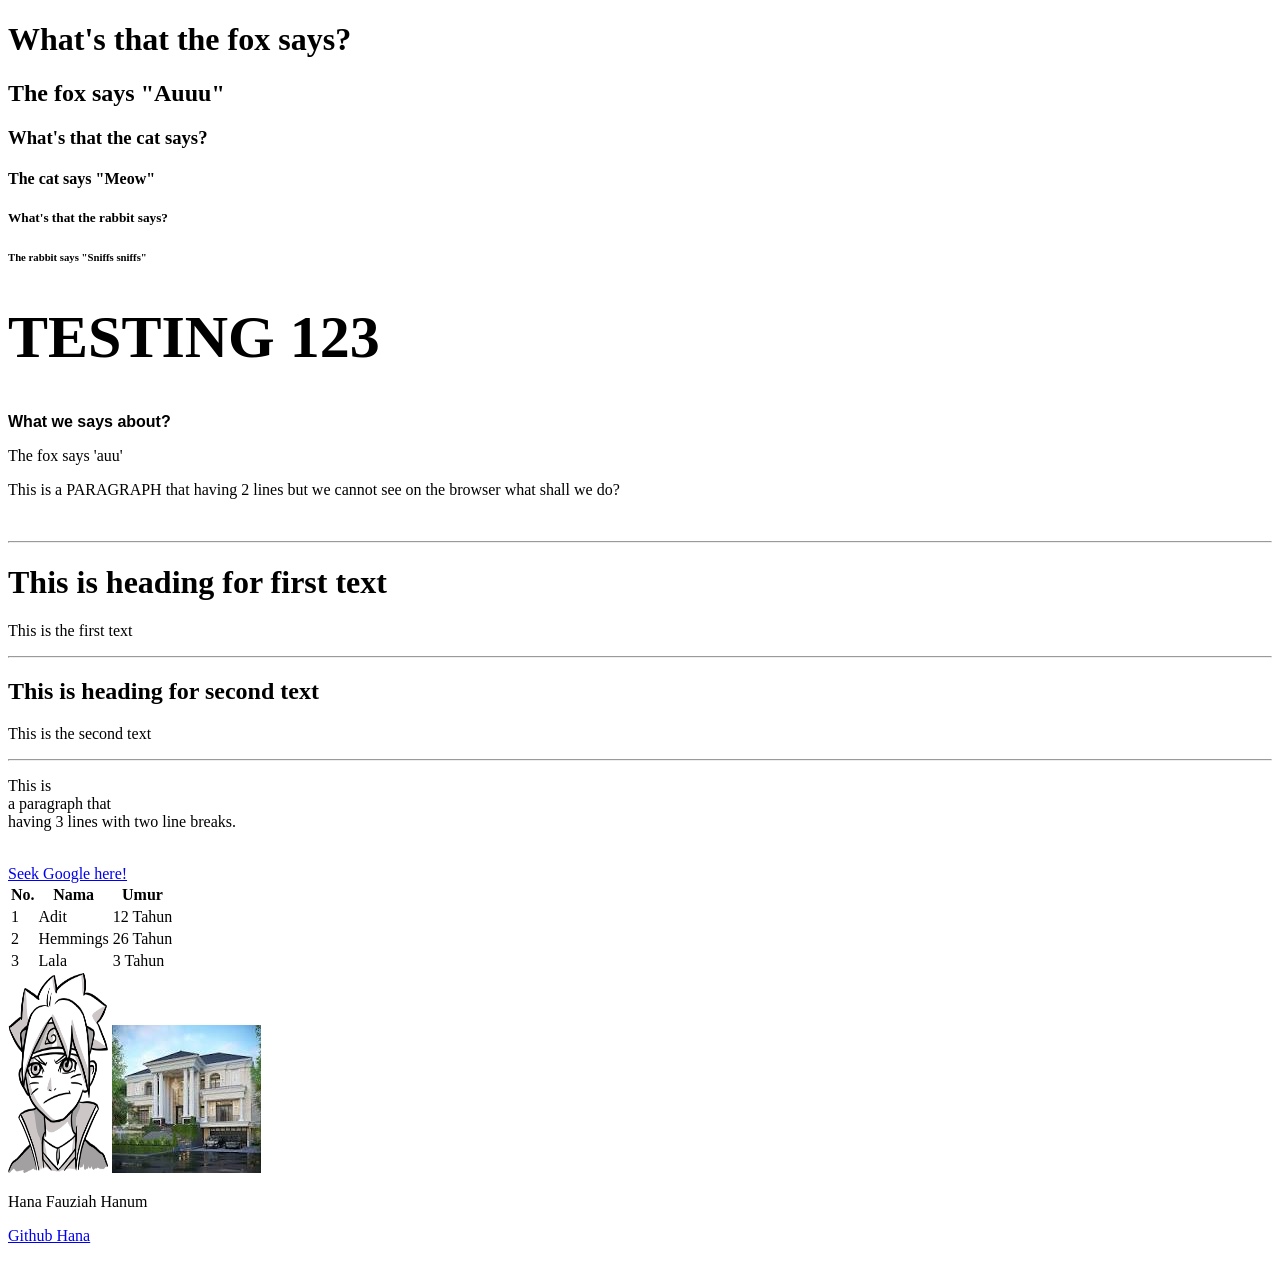
<file: Pertemuan-1/index.html>
<!DOCTYPE html>
<html lang="id">
    <head>
        <!--METADATA ATRIBUTE-->
        <meta charset="UTF-8"> <!--For Encode UTF-8-->
        <meta name="viewport" content="width=devive-width, initial-scale=1.0"> <!--For flexible views-->
        <!--title for tab-->
        <title>
            First Testing
        </title>
    </head>
    <body>
        <!--THIS IS HEADING TAG 1-->
        <h1>What's that the fox says?</h1> 
        <!--THIS IS HEADING TAG 2-->
        <h2>The fox says "Auuu"</h2>
        <!--THIS IS HEADING TAG 3-->
        <h3>What's that the  cat says?</h3>
        <!--THIS IS HEADING TAG 4-->
        <h4>The cat says "Meow"</h4>
        <!--THIS IS HEADING TAG 5-->
        <h5>What's that the rabbit says?</h5>
        <!--THIS IS HEADING TAG 6-->
        <h6>The rabbit says "Sniffs sniffs"</h6>
        <!--BIGGER HEADINGS-->
        <h1 style="font-size: 60px;">TESTING 123</h1>
        <!--STYLING HEADINGS-->
        <h1 style="font-family: 'Lucida Sans', 'Lucida Sans Regular', 'Lucida Grande', 'Lucida Sans Unicode', Geneva, Verdana, sans-serif; font-size: medium;">What we says about?</h1>
       
       <!--THIS IS PARAGRAPH TAG-->
        <p>The fox says 'auu'</p>
        <p>This is a PARAGRAPH
        that having 2 lines
        but we cannot see on the browser
        what shall we do?
        </p>
        <!--THIS IS BREAK TAG-->
        <br>
        <!--THIS IS HORIZONTAL RULES-->
        <hr>
        <!--EXAMPLE TO MAKE SEPARATE CONTENT-->
        <h1>This is heading for first text</h1>
        <p>This is the first text</p>
        <hr>
        <h2>This is heading for second text</h2>
        <p>This is the second text</p>
        <hr>
        <!--TO MAKE A LINE BREAK W/O STARTING NEW PARAGRAPH-->
        <p>This is<br>a paragraph that<br>having 3 lines with two line breaks.</p>
        <br>

        <!--THIS IS LINK TAG-->
        <a href="google.com">Seek Google here!</a>

        <!--TO MAKE TABLE-->
        <table> <!--TABLE TAG-->
            <tr> <!--TABLE ROW TAG-->
                <th>No.</th> <!--TABLE HEADER TAG-->
                <th>Nama</th>
                <th>Umur</th>
            </tr>
            <tr>
                <td>1</td> <!--TABLE DATA TAG-->
                <td>Adit</td>
                <td>12 Tahun</td>
            </tr>
            <tr>
                <td>2</td>
                <td>Hemmings</td>
                <td>26 Tahun</td>
            </tr>
            <tr>
                <td>3</td>
                <td>Lala</td>
                <td>3 Tahun</td>
            </tr>
        </table>

        <!--IMAGE UPLOAD-->
        <img src="foto contoh.webp" alt="Naruto" style="width: 100px;height: 200px;">
        <!--USING IMAGE URL VIA INTERNET-->
        <img src="[data-uri]" alt="Rumah">
    </body>
    <footer>
        <p>Hana Fauziah Hanum</p>
        <p><a href="github.com/hanahanum">Github Hana</a></p>
    </footer>
</html>
</file>
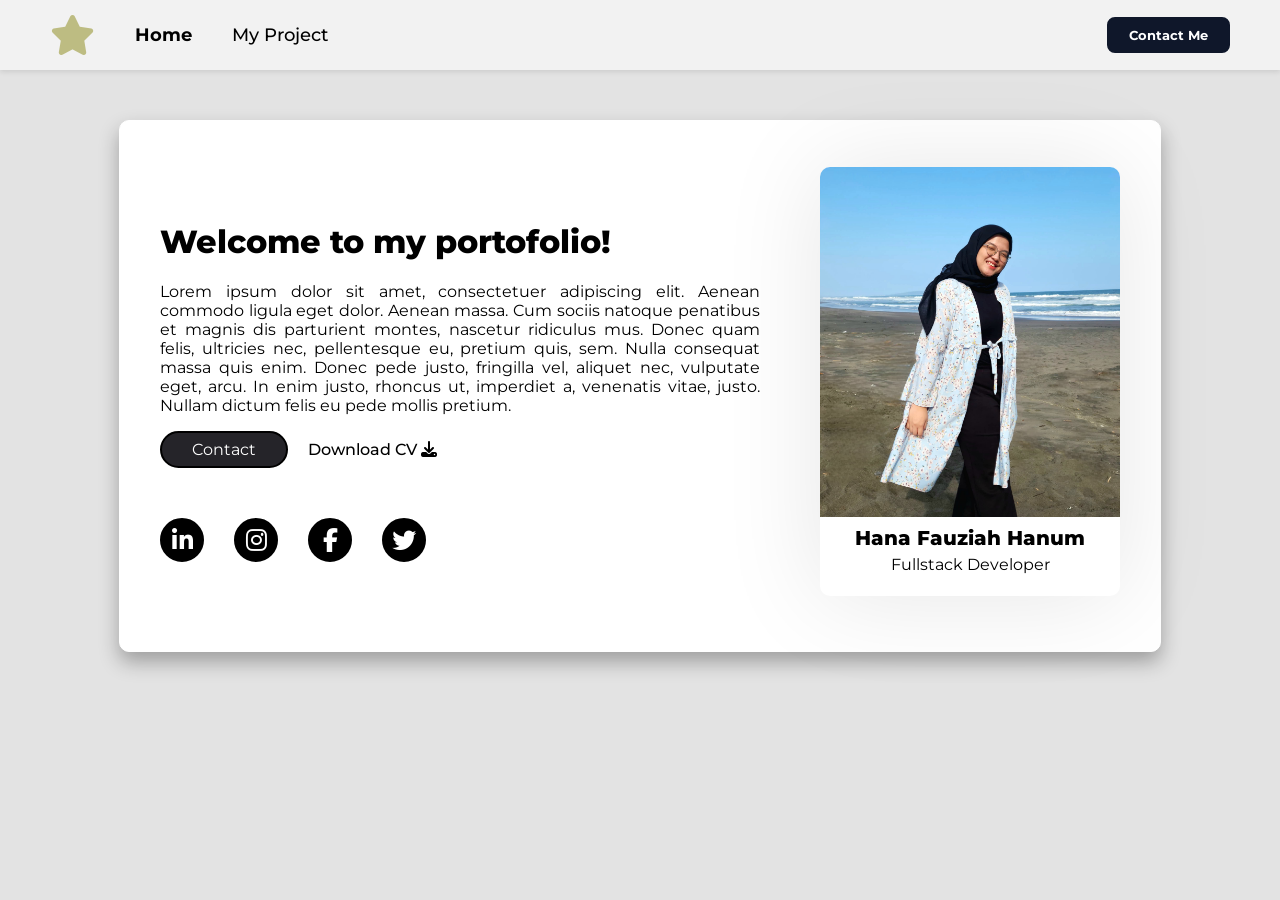
<file: Pertemuan-2/task-2/index.html>
<!DOCTYPE html>
<html lang="en">
<head>
   <!-- <meta name="viewport" content="width=device-width, initial-scale=1.0"> -->
   <link rel="preconnect" href="https://fonts.googleapis.com">
   <link rel="preconnect" href="https://fonts.gstatic.com" crossorigin>
   <link href="https://fonts.googleapis.com/css2?family=Inter:ital,opsz,wght@0,14..32,100..900;1,14..32,100..900&family=Montserrat:ital,wght@0,100..900;1,100..900&display=swap" rel="stylesheet">
   <link rel="stylesheet" href="https://cdnjs.cloudflare.com/ajax/libs/font-awesome/6.5.0/css/all.min.css">
   <link rel="stylesheet" href="style.css">

   <title>Task Day 2</title>
</head>
<body>
    <nav class="navbar">
        <div class="logo">
            <i class="fa-solid fa-star"></i>
        </div>
        <ul class="nav-links">
            <li><a href="index.html" class="active">Home</a></li>
            <li><a href="#">My Project</a></li>
        </ul>
        <button class="contact-me-button">Contact Me</button>
    </nav>
    <div class="allContent">
        <div class="Container">
            <h1>Welcome to my portofolio!</h1>
            <p>Lorem ipsum dolor sit amet, consectetuer adipiscing elit. 
            Aenean commodo ligula eget dolor. Aenean massa. Cum sociis natoque penatibus et magnis 
            dis parturient montes, nascetur ridiculus mus. Donec quam felis, ultricies nec, pellentesque 
            eu, pretium quis, sem. Nulla consequat massa quis enim. Donec pede justo, fringilla vel, 
            aliquet nec, vulputate eget, arcu. In enim justo, rhoncus ut, imperdiet a, venenatis vitae, justo. 
            Nullam dictum felis eu pede mollis pretium.</p> 
            <div class="action-button">
                <button type="button">Contact</button>
                <div class="cv-download"> 
                    <a href="#"> Download CV <i class="fa-solid fa-download"></i></a>
                </div>
            </div>
            <div class="socialmedia">
                <a href="https://www.linkedin.com" target="_blank"><i class="fab fa-linkedin-in"></i></a>
                <a href="https://www.instagram.com" target="_blank"><i class="fab fa-instagram"></i></a>
                <a href="https://www.facebook.com" target="_blank"><i class="fab fa-facebook-f"></i></a>
                <a href="https://www.twitter.com" target="_blank"><i class="fab fa-twitter"></i></a>
            </div>
        </div> 
        <div class="profile">
            <img src="../My-Photo.jpg">
            <h1>Hana Fauziah Hanum</h1>
            <p>Fullstack Developer</p>
    </div>
    </div>
</body>
</html>
</file>
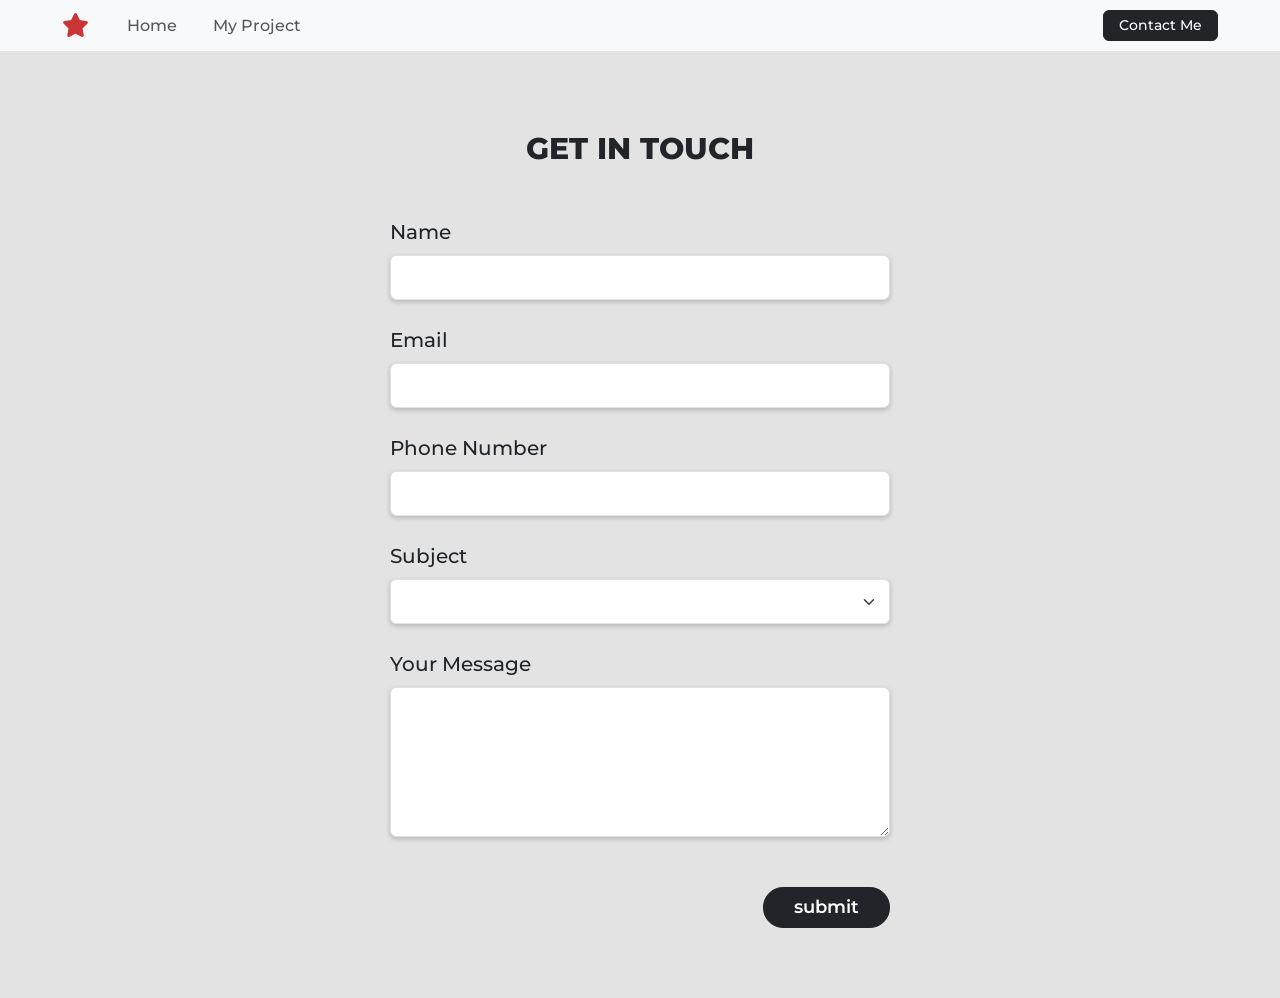
<file: Pertemuan-3/task-3/index.html>
<!DOCTYPE html>
<html lang="en">
<head>
    <meta charset="UTF-8">
    <meta name="viewport" content="width=device-width, initial-scale=1.0">
    <link rel="preconnect" href="https://fonts.googleapis.com">
    <link rel="preconnect" href="https://fonts.gstatic.com" crossorigin>
    <link href="https://fonts.googleapis.com/css2?family=Inter:ital,opsz,wght@0,14..32,100..900;1,14..32,100..900&family=Montserrat:ital,wght@0,100..900;1,100..900&display=swap" rel="stylesheet"> 
    <link href="https://cdn.jsdelivr.net/npm/bootstrap@5.3.5/dist/css/bootstrap.min.css" rel="stylesheet" integrity="sha384-SgOJa3DmI69IUzQ2PVdRZhwQ+dy64/BUtbMJw1MZ8t5HZApcHrRKUc4W0kG879m7" crossorigin="anonymous">
    <script src="https://cdn.jsdelivr.net/npm/bootstrap@5.3.5/dist/js/bootstrap.bundle.min.js" integrity="sha384-k6d4wzSIapyDyv1kpU366/PK5hCdSbCRGRCMv+eplOQJWyd1fbcAu9OCUj5zNLiq" crossorigin="anonymous"></script>
    <link rel="stylesheet" href="https://cdnjs.cloudflare.com/ajax/libs/font-awesome/6.5.0/css/all.min.css">
    <link rel="stylesheet" href="style.css">
    <title>Task Day 3</title>
</head>
<body>
    <nav class="navbar navbar-expand-lg bg-body-tertiary">
        <div class="container-fluid container-nav">
            <div class="logo">
                <i class="fa-solid fa-star"></i>
            </div>
            <button class="navbar-toggler" type="button" data-bs-toggle="collapse" data-bs-target="#navbarSupportedContent" aria-controls="navbarSupportedContent" aria-expanded="false" aria-label="Toggle navigation">
                <span class="navbar-toggler-icon"></span>
            </button>
            <div class="collapse navbar-collapse" id="navbarSupportedContent">
                <ul class="navbar-nav me-auto mb-2 mb-lg-0 nav-link">
                <li class="nav-item">
                    <a class="nav-link" aria-current="page" href="#">Home</a>
                </li>
                <li class="nav-item">
                    <a class="nav-link" href="#">My Project</a>
                </li>
                </ul>
                <button type="button" class="btn btn-dark btn-contact-me">Contact Me</button>
            </div>
        </div>
    </nav>

    <h1 class="title-content">GET IN TOUCH</h1>
    
    <div class="mb-3 name-input">
        <label for="formGroupExampleInput" class="form-label">Name</label>
        <input type="text" class="form-control" id="formGroupExampleInput">
    </div>
    <div class="mb-3 email-input">
        <label for="formGroupExampleInput2" class="form-label">Email</label>
        <input type="text" class="form-control" id="formGroupExampleInput2">
    </div>
    <div class="mb-3 phone-input">
        <label for="formGroupExampleInput3" class="form-label">Phone Number</label>
        <input type="text" class="form-control" id="formGroupExampleInput3">
    </div>
    <div class="subject-select">
       <label for="formGroupExampleInput4" class="form-label">Subject</label>
        <select class="form-select" id="formGroupExampleInput4" aria-label="Default select example subject-input">
            <option selected></option>
            <option value="1">Subject 1</option>
            <option value="2">Subject 2</option>
            <option value="3">Subject 3</option>
        </select> 
    </div>
    <div class="mb-3 message-input">
        <label for="exampleFormControlTextarea1" class="form-label">Your Message</label>
        <textarea class="form-control" id="exampleFormControlTextarea1" rows="3"></textarea>
    </div>
    <div class="btn-submit">
        <input class="btn btn-dark" type="submit" value="submit">
    </div>
    
</body>
</html>
</file>
<file: Pertemuan-2/task-2/style.css>
HTML, body {
    font-family: 'Montserrat', sans-serif;
    background-color: rgb(227, 227, 227);
    margin: 0;
    padding: 0;
    height: 100%;
    width: 100%;
    
}

.navbar{
    display: flex;
    justify-content: space-between;
    align-items: center;
    padding: 15px 50px;
    background-color: rgb(242, 242, 242);
    box-shadow: 0 2px 5px rgba(0, 0, 0, 0.1);
}

.logo i{
    font-size: 40px;
    color: #bdbc82;
}

.nav-links{
    list-style: none;
    display: flex;
    gap: 40px;
    margin: 0;
    margin-left: 40px;
    padding: 0;
    flex-grow: 1;
}

.nav-links li{
    display: inline;
}

.nav-links a{
    text-decoration: none;
    display: block;
    color: black;
    font-weight: 500;
    transition-duration: 0.4s;
    font-size: 18px;
}

.nav-links a.active {
    font-weight: 700;
}

.nav-links a:hover{
    font-weight: 800;
}

.contact-me-button{
    background-color: #0f172a;
    color: white;
    padding: 8px 20px;
    border-radius: 8px;
    border: 2px solid #0f172a;
    cursor: pointer;
    font-weight: bold;
    font-family: 'Montserrat';
    transition-duration: 0.4s;
}
.contact-me-button:hover{
    background-color: transparent;
    color: #0f172a;
}

.allContent{
    background-color: white;
    display: flex;
    width: 1000px;
    height: 500px;
    margin-left: auto;
    margin-right: auto;
    margin-top: 50px;
    margin-bottom: 50px;
    justify-content: center;
    align-items: center;
    border: 1px solid #ffffff;
    border-radius: 10px;
    box-shadow: 0 10px 20px rgba(0, 0, 0, 0.3);
    padding: 10px 20px 20px 20px ;
}
.Container{
    width: 60%;
    margin-left: auto;
    margin-right: 40px;
    text-align: justify;
    justify-content: center;
}

.Container h1 {
    font-size: 32px; 
    font-weight: 800;
}

.Container a {
    text-align: justify;
}

.action-button{
    display: inline-flex; 
    align-items: center;
    gap: 20px;
    margin-bottom: 50px;
}

.action-button button{
    border-radius: 20px;
    border: 2px solid black;
    padding: 7px 30px;
    margin: 0;
    font-size: 16px;
    background-color: rgb(37, 36, 41);
    color: white;
    font-family: 'Montserrat';
    cursor: pointer;
    transition-duration: 0.4s;
}


.action-button button:hover {
    background-color: white;
    color: black;
}

.cv-download  {
    margin: auto;
}
.cv-download a {
    text-decoration: none;
    color: black;
    font-weight: 500;
    transition-duration: 0.4s;
    
}

.cv-download a:hover{
    font-weight: 700;
}

.socialmedia{
    display: flex;
    gap: 30px;
    align-content: center;
}
.socialmedia a{
    text-decoration: none;
    color: white;
    background-color: black;
    border-radius: 50%;
    display: flex;
    align-items: center;
    justify-content: center;
    width: 40px;
    height: 40px;
    gap: 20px;
    font-size: 24px;
    border: 2px solid black;
    cursor: pointer;
    transition-duration: 0.4s;
}

.socialmedia a:hover{
    background-color: white;
    color: black;
}

.profile{
    width: 300px;
    border-radius: 10px;
    overflow: hidden;
    box-shadow: 0px 1px 100px rgba(0, 0, 0, 0.1);
    text-align: center;
    /* margin-top: 50px;
    margin-left: auto;
    margin-right: auto;
    margin-bottom: 30px; */
    margin: auto;
    background-color: white;
}
.profile img{
    width: 100%;
    height: 350px;
    object-fit: cover;
}
.profile h1{
    margin: 5px  0 5px;
    font-size: 125%;
    font-weight: 800;
}
.profile p{
    margin: 5px 0 2px;
    font-size: 16px;
    padding: 0 10px 20px;
}
</file>
<file: Pertemuan-3/task-3/style.css>
body {
    font-family: 'Montserrat', sans-serif;
    background-color: rgb(227, 227, 227);
    margin: 0;
    padding: 0;
    height: 100%;
    width: 100%;
}


.logo{
    font-size: 24px;
    color: #cb3535;
    margin-left: 50px;
}

.container-nav{
    gap: 30px;
    height: 35px;
}

.nav-link{
    gap: 20px;
}

.nav-link a{
    font-size: 16px;
    font-weight: 500;
}

.btn-contact-me{
    font-size: 14px;
    font-weight: 500;
    margin-right: 50px;
    padding: 4px 15px;
}

.title-content{
    text-align: center;
    margin-top: 80px;
    font-size: 30px;
    font-weight: 800;
}

.name-input{
    display: block;
    margin: 10px auto;
    margin-top: 50px;
    padding: auto 10px;
    width: 500px;
}

.name-input  label{
    font-weight: 500;
    font-size: 20px;
}

.name-input input{
    box-shadow: 0 2px 5px rgba(0, 0, 0, 0.2);
    height: 45px;
}

.email-input{
    display: block;
    margin: 25px auto;
    padding: auto 10px;
    width: 500px;
}

.email-input label{
    font-weight: 500;
    font-size: 20px;
}

.email-input input{
    box-shadow: 0 2px 5px rgba(0, 0, 0, 0.2);
    height: 45px;
}

.phone-input{
    display: block;
    margin: 25px auto;
    padding: auto 10px;
    width: 500px;
}

.phone-input label{
    font-weight: 500;
    font-size: 20px;
}

.phone-input input{
    box-shadow: 0 2px 5px rgba(0, 0, 0, 0.2);
    height: 45px;
}

.subject-select {
    display: block;
    margin: 25px auto;
    padding: auto 10px;
    width: 500px;
}

.subject-select  label{
    font-weight: 500;
    font-size: 20px;
}

.subject-select select{
    box-shadow: 0 2px 5px rgba(0, 0, 0, 0.2);
    height: 45px;
}

.message-input{
    display: block;
    margin: 25px auto;
    padding: auto 10px;
    width: 500px;
}

.message-input label{
    font-weight: 500;
    font-size: 20px;
}
.message-input textarea{
    box-shadow: 0 2px 5px rgba(0, 0, 0, 0.2);
    height: 150px;
}

.btn-submit{
   display: flex;
   justify-content: flex-end;
   margin-left: auto;
   margin-right: auto;
   margin-top: 50px;
   margin-bottom: 70px;
   width: 500px;
}

.btn-submit input{
    border-radius: 20px;
    padding-left: 30px;
    padding-right: 30px;
    font-weight: 600;
    font-size: 18px;
}
</file>
